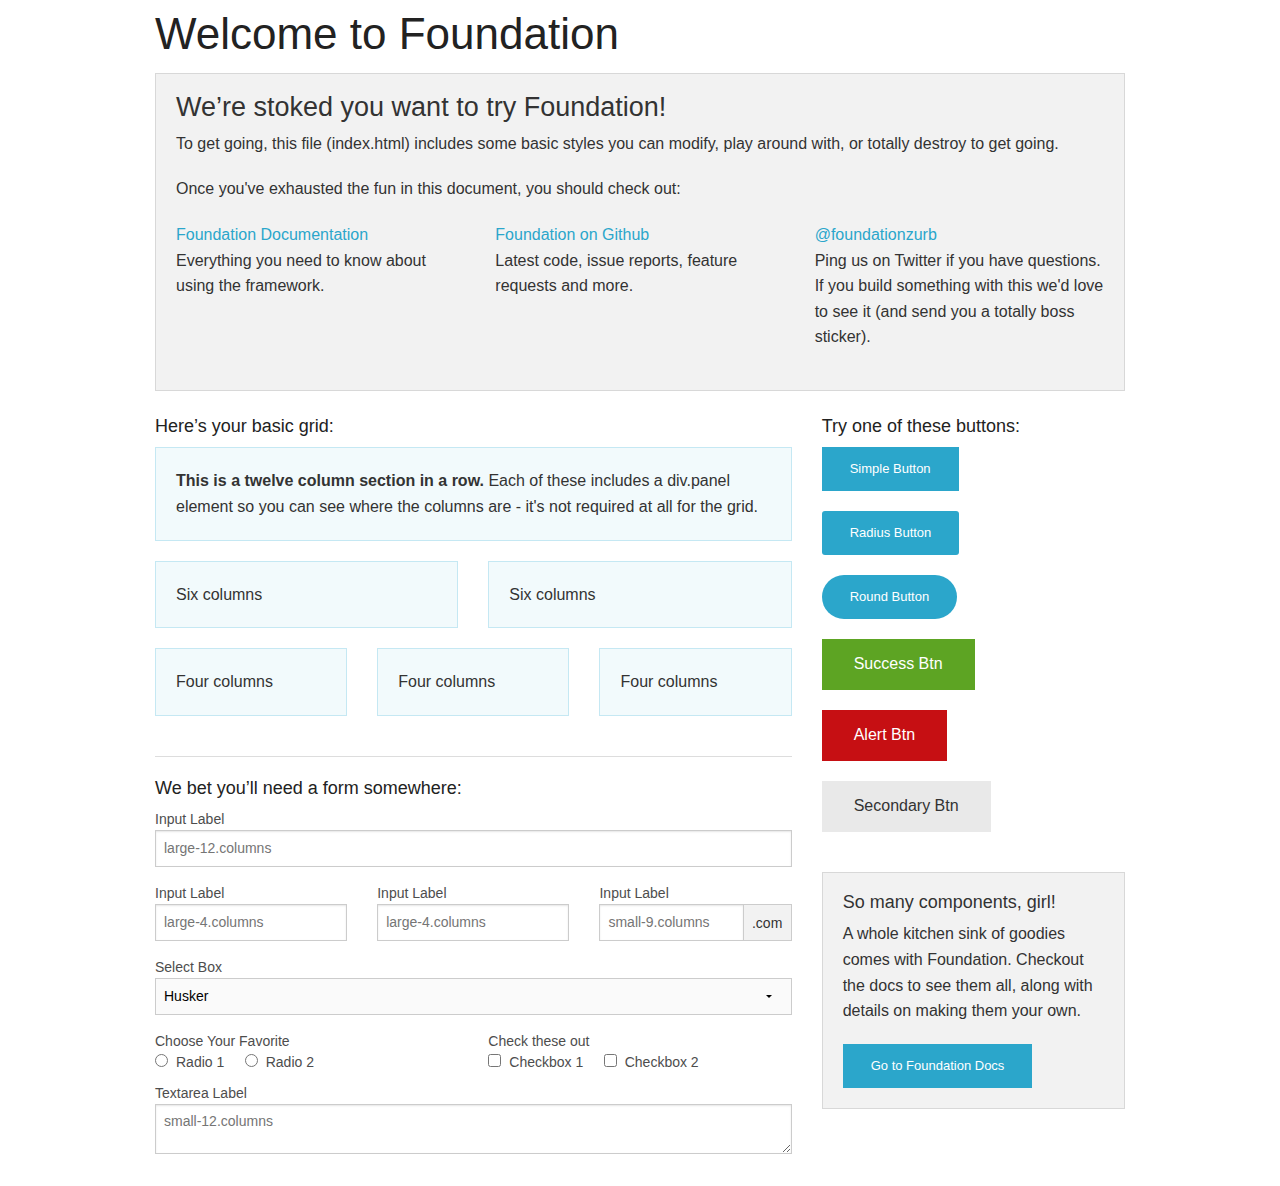
<file: index.html>
<!doctype html>
<html class="no-js" lang="en">
  <head>
    <meta charset="utf-8" />
    <meta name="viewport" content="width=device-width, initial-scale=1.0" />
    <title>2usebyme.com | Welcome</title>
    <link rel="stylesheet" href="css/foundation.css" />
    <script src="js/vendor/modernizr.js"></script>
  </head>
  <body>
    
    <div class="row">
      <div class="large-12 columns">
        <h1>Welcome to Foundation</h1>
      </div>
    </div>
    
    <div class="row">
      <div class="large-12 columns">
      	<div class="panel">
	        <h3>We&rsquo;re stoked you want to try Foundation! </h3>
	        <p>To get going, this file (index.html) includes some basic styles you can modify, play around with, or totally destroy to get going.</p>
	        <p>Once you've exhausted the fun in this document, you should check out:</p>
	        <div class="row">
	        	<div class="large-4 medium-4 columns">
	    		<p><a href="http://foundation.zurb.com/docs">Foundation Documentation</a><br />Everything you need to know about using the framework.</p>
	    	</div>
	        	<div class="large-4 medium-4 columns">
	        		<p><a href="http://github.com/zurb/foundation">Foundation on Github</a><br />Latest code, issue reports, feature requests and more.</p>
	        	</div>
	        	<div class="large-4 medium-4 columns">
	        		<p><a href="http://twitter.com/foundationzurb">@foundationzurb</a><br />Ping us on Twitter if you have questions. If you build something with this we'd love to see it (and send you a totally boss sticker).</p>
	        	</div>        
					</div>
      	</div>
      </div>
    </div>

    <div class="row">
      <div class="large-8 medium-8 columns">
        <h5>Here&rsquo;s your basic grid:</h5>
        <!-- Grid Example -->

        <div class="row">
          <div class="large-12 columns">
            <div class="callout panel">
              <p><strong>This is a twelve column section in a row.</strong> Each of these includes a div.panel element so you can see where the columns are - it's not required at all for the grid.</p>
            </div>
          </div>
        </div>
        <div class="row">
          <div class="large-6 medium-6 columns">
            <div class="callout panel">
              <p>Six columns</p>
            </div>
          </div>
          <div class="large-6 medium-6 columns">
            <div class="callout panel">
              <p>Six columns</p>
            </div>
          </div>
        </div>
        <div class="row">
          <div class="large-4 medium-4 small-4 columns">
            <div class="callout panel">
              <p>Four columns</p>
            </div>
          </div>
          <div class="large-4 medium-4 small-4 columns">
            <div class="callout panel">
              <p>Four columns</p>
            </div>
          </div>
          <div class="large-4 medium-4 small-4 columns">
            <div class="callout panel">
              <p>Four columns</p>
            </div>
          </div>
        </div>
        
        <hr />
                
        <h5>We bet you&rsquo;ll need a form somewhere:</h5>
        <form>
				  <div class="row">
				    <div class="large-12 columns">
				      <label>Input Label</label>
				      <input type="text" placeholder="large-12.columns" />
				    </div>
				  </div>
				  <div class="row">
				    <div class="large-4 medium-4 columns">
				      <label>Input Label</label>
				      <input type="text" placeholder="large-4.columns" />
				    </div>
				    <div class="large-4 medium-4 columns">
				      <label>Input Label</label>
				      <input type="text" placeholder="large-4.columns" />
				    </div>
				    <div class="large-4 medium-4 columns">
				      <div class="row collapse">
				        <label>Input Label</label>
				        <div class="small-9 columns">
				          <input type="text" placeholder="small-9.columns" />
				        </div>
				        <div class="small-3 columns">
				          <span class="postfix">.com</span>
				        </div>
				      </div>
				    </div>
				  </div>
				  <div class="row">
				    <div class="large-12 columns">
				      <label>Select Box</label>
				      <select>
				        <option value="husker">Husker</option>
				        <option value="starbuck">Starbuck</option>
				        <option value="hotdog">Hot Dog</option>
				        <option value="apollo">Apollo</option>
				      </select>
				    </div>
				  </div>
				  <div class="row">
				    <div class="large-6 medium-6 columns">
				      <label>Choose Your Favorite</label>
				      <input type="radio" name="pokemon" value="Red" id="pokemonRed"><label for="pokemonRed">Radio 1</label>
				      <input type="radio" name="pokemon" value="Blue" id="pokemonBlue"><label for="pokemonBlue">Radio 2</label>
				    </div>
				    <div class="large-6 medium-6 columns">
				      <label>Check these out</label>
				      <input id="checkbox1" type="checkbox"><label for="checkbox1">Checkbox 1</label>
				      <input id="checkbox2" type="checkbox"><label for="checkbox2">Checkbox 2</label>
				    </div>
				  </div>
				  <div class="row">
				    <div class="large-12 columns">
				      <label>Textarea Label</label>
				      <textarea placeholder="small-12.columns"></textarea>
				    </div>
				  </div>
				</form>
      </div>     

      <div class="large-4 medium-4 columns">
			  <h5>Try one of these buttons:</h5>
			  <p><a href="#" class="small button">Simple Button</a><br/>
        <a href="#" class="small radius button">Radius Button</a><br/>
        <a href="#" class="small round button">Round Button</a><br/>            
        <a href="#" class="medium success button">Success Btn</a><br/>
        <a href="#" class="medium alert button">Alert Btn</a><br/>
        <a href="#" class="medium secondary button">Secondary Btn</a></p>           
				<div class="panel">
        	<h5>So many components, girl!</h5>
        	<p>A whole kitchen sink of goodies comes with Foundation. Checkout the docs to see them all, along with details on making them your own.</p>
        	<a href="http://foundation.zurb.com/docs/" class="small button">Go to Foundation Docs</a>          
        </div>
      </div>
    </div>
    
    <script src="js/vendor/jquery.js"></script>
    <script src="js/foundation.min.js"></script>
    <script>
      $(document).foundation();
    </script>
  </body>
</html>
</file>
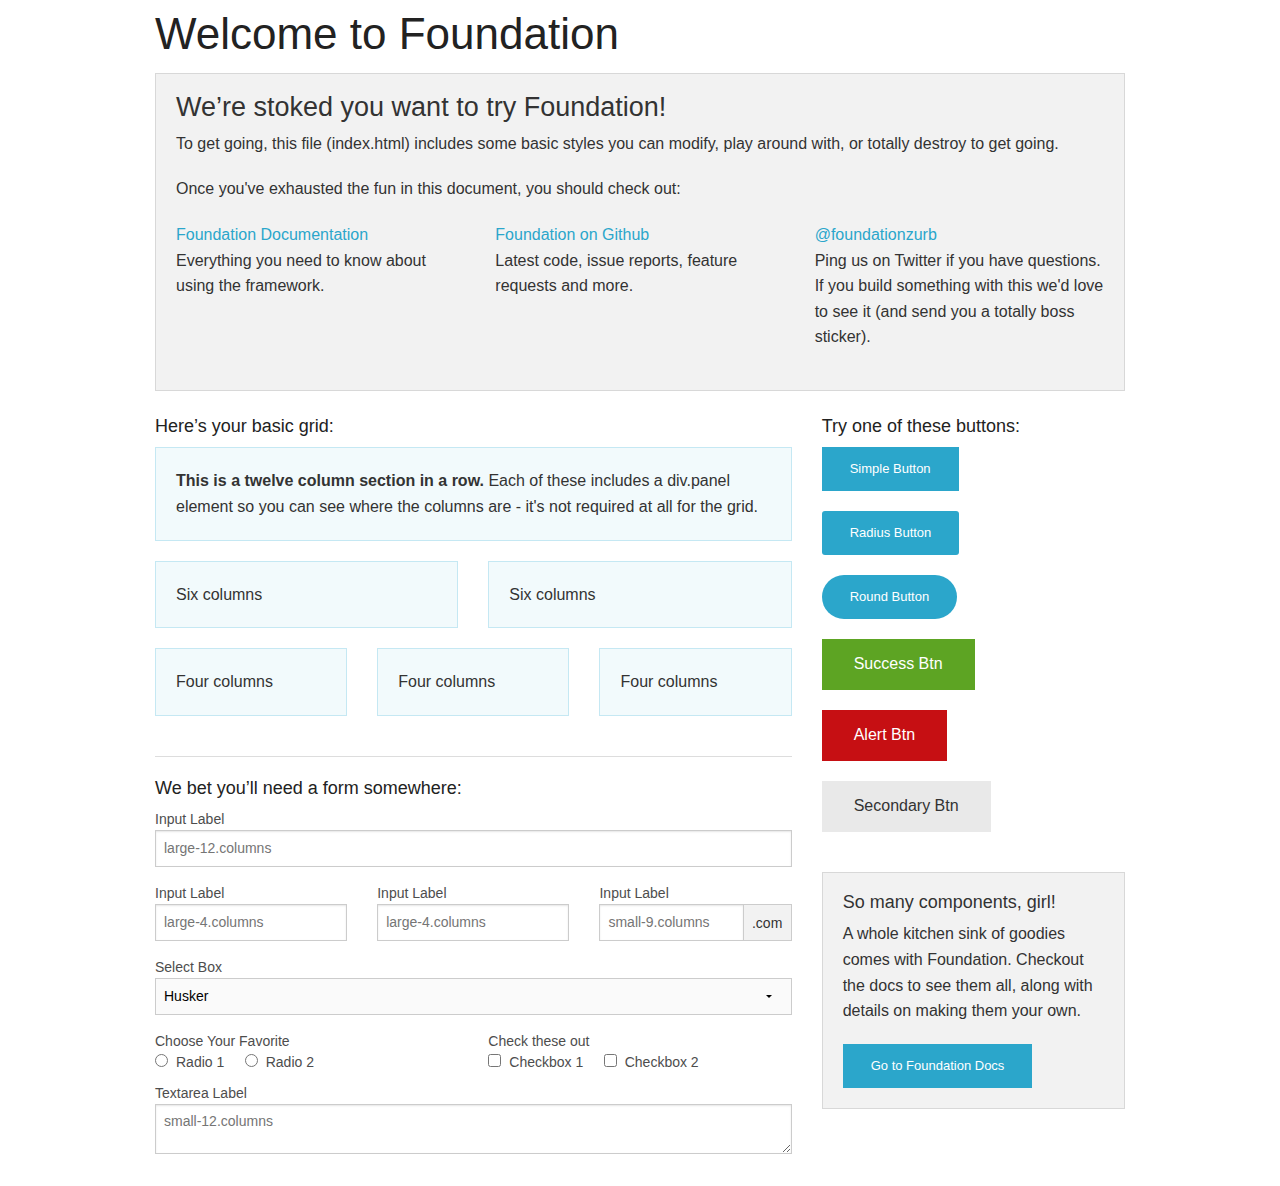
<file: new_sub_template/index.html>
<!doctype html>
<html class="no-js" lang="en">
  <head>
    <meta charset="utf-8" />
    <meta name="viewport" content="width=device-width, initial-scale=1.0" />
    <title>Foundation | Welcome</title>
    <link rel="stylesheet" href="css/foundation.css" />
    <script src="js/vendor/modernizr.js"></script>
  </head>
  <body>
    
    <div class="row">
      <div class="large-12 columns">
        <h1>Welcome to Foundation</h1>
      </div>
    </div>
    
    <div class="row">
      <div class="large-12 columns">
      	<div class="panel">
	        <h3>We&rsquo;re stoked you want to try Foundation! </h3>
	        <p>To get going, this file (index.html) includes some basic styles you can modify, play around with, or totally destroy to get going.</p>
	        <p>Once you've exhausted the fun in this document, you should check out:</p>
	        <div class="row">
	        	<div class="large-4 medium-4 columns">
	    		<p><a href="http://foundation.zurb.com/docs">Foundation Documentation</a><br />Everything you need to know about using the framework.</p>
	    	</div>
	        	<div class="large-4 medium-4 columns">
	        		<p><a href="http://github.com/zurb/foundation">Foundation on Github</a><br />Latest code, issue reports, feature requests and more.</p>
	        	</div>
	        	<div class="large-4 medium-4 columns">
	        		<p><a href="http://twitter.com/foundationzurb">@foundationzurb</a><br />Ping us on Twitter if you have questions. If you build something with this we'd love to see it (and send you a totally boss sticker).</p>
	        	</div>        
					</div>
      	</div>
      </div>
    </div>

    <div class="row">
      <div class="large-8 medium-8 columns">
        <h5>Here&rsquo;s your basic grid:</h5>
        <!-- Grid Example -->

        <div class="row">
          <div class="large-12 columns">
            <div class="callout panel">
              <p><strong>This is a twelve column section in a row.</strong> Each of these includes a div.panel element so you can see where the columns are - it's not required at all for the grid.</p>
            </div>
          </div>
        </div>
        <div class="row">
          <div class="large-6 medium-6 columns">
            <div class="callout panel">
              <p>Six columns</p>
            </div>
          </div>
          <div class="large-6 medium-6 columns">
            <div class="callout panel">
              <p>Six columns</p>
            </div>
          </div>
        </div>
        <div class="row">
          <div class="large-4 medium-4 small-4 columns">
            <div class="callout panel">
              <p>Four columns</p>
            </div>
          </div>
          <div class="large-4 medium-4 small-4 columns">
            <div class="callout panel">
              <p>Four columns</p>
            </div>
          </div>
          <div class="large-4 medium-4 small-4 columns">
            <div class="callout panel">
              <p>Four columns</p>
            </div>
          </div>
        </div>
        
        <hr />
                
        <h5>We bet you&rsquo;ll need a form somewhere:</h5>
        <form>
				  <div class="row">
				    <div class="large-12 columns">
				      <label>Input Label</label>
				      <input type="text" placeholder="large-12.columns" />
				    </div>
				  </div>
				  <div class="row">
				    <div class="large-4 medium-4 columns">
				      <label>Input Label</label>
				      <input type="text" placeholder="large-4.columns" />
				    </div>
				    <div class="large-4 medium-4 columns">
				      <label>Input Label</label>
				      <input type="text" placeholder="large-4.columns" />
				    </div>
				    <div class="large-4 medium-4 columns">
				      <div class="row collapse">
				        <label>Input Label</label>
				        <div class="small-9 columns">
				          <input type="text" placeholder="small-9.columns" />
				        </div>
				        <div class="small-3 columns">
				          <span class="postfix">.com</span>
				        </div>
				      </div>
				    </div>
				  </div>
				  <div class="row">
				    <div class="large-12 columns">
				      <label>Select Box</label>
				      <select>
				        <option value="husker">Husker</option>
				        <option value="starbuck">Starbuck</option>
				        <option value="hotdog">Hot Dog</option>
				        <option value="apollo">Apollo</option>
				      </select>
				    </div>
				  </div>
				  <div class="row">
				    <div class="large-6 medium-6 columns">
				      <label>Choose Your Favorite</label>
				      <input type="radio" name="pokemon" value="Red" id="pokemonRed"><label for="pokemonRed">Radio 1</label>
				      <input type="radio" name="pokemon" value="Blue" id="pokemonBlue"><label for="pokemonBlue">Radio 2</label>
				    </div>
				    <div class="large-6 medium-6 columns">
				      <label>Check these out</label>
				      <input id="checkbox1" type="checkbox"><label for="checkbox1">Checkbox 1</label>
				      <input id="checkbox2" type="checkbox"><label for="checkbox2">Checkbox 2</label>
				    </div>
				  </div>
				  <div class="row">
				    <div class="large-12 columns">
				      <label>Textarea Label</label>
				      <textarea placeholder="small-12.columns"></textarea>
				    </div>
				  </div>
				</form>
      </div>     

      <div class="large-4 medium-4 columns">
			  <h5>Try one of these buttons:</h5>
			  <p><a href="#" class="small button">Simple Button</a><br/>
        <a href="#" class="small radius button">Radius Button</a><br/>
        <a href="#" class="small round button">Round Button</a><br/>            
        <a href="#" class="medium success button">Success Btn</a><br/>
        <a href="#" class="medium alert button">Alert Btn</a><br/>
        <a href="#" class="medium secondary button">Secondary Btn</a></p>           
				<div class="panel">
        	<h5>So many components, girl!</h5>
        	<p>A whole kitchen sink of goodies comes with Foundation. Checkout the docs to see them all, along with details on making them your own.</p>
        	<a href="http://foundation.zurb.com/docs/" class="small button">Go to Foundation Docs</a>          
        </div>
      </div>
    </div>
    
    <script src="js/vendor/jquery.js"></script>
    <script src="js/foundation.min.js"></script>
    <script>
      $(document).foundation();
    </script>
  </body>
</html>
</file>
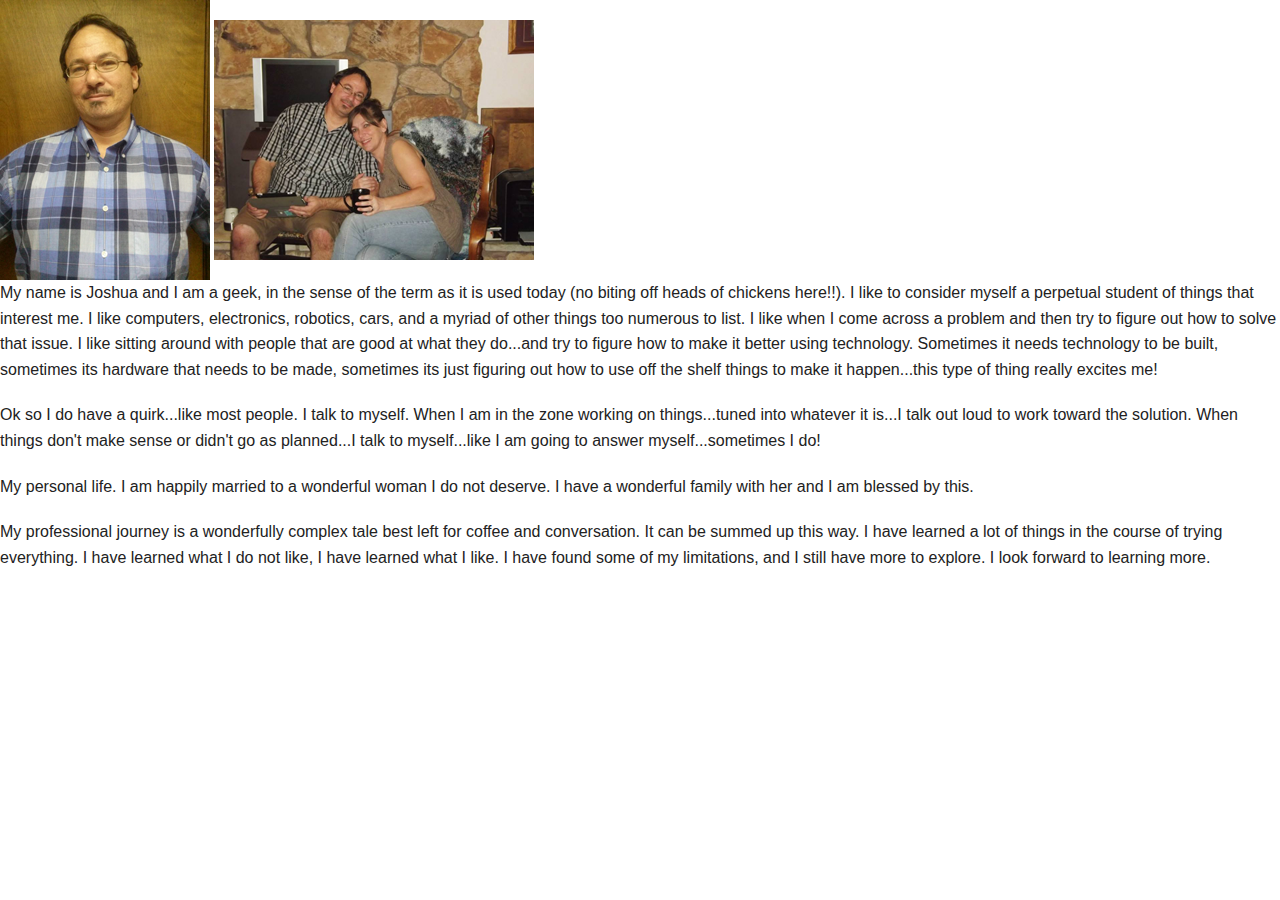
<file: about.html>
<!doctype html>
<html>
  <head>
    <meta charset="utf-8" />
    <meta name="viewport" content="width=device-width, initial-scale=1.0" />
    <title>About Me</title>
    <link rel="stylesheet" href="css/foundation.css" />
  </head>
  <body>
    <img src="img/selfie.png" >
    <img src="img/wife_and_I_Christmas_2013.png">
    <p>
      My name is Joshua and I am a geek, in the sense of the term as it is used today (no biting off heads of chickens here!!).  I like to consider myself a perpetual student of things that interest me. I like computers, electronics, robotics, cars, and a myriad of other things too numerous to list. I like when I come across a problem and then try to figure out how to solve that issue. I like sitting around with people that are good at what they do...and try to figure how to make it better using technology. Sometimes it needs technology to be built, sometimes its hardware that needs to be made, sometimes its just figuring out how to use off the shelf things to make it happen...this type of thing really excites me!
    </p>
    <p>
      Ok so I do have a quirk...like most people. I talk to myself. When I am in the zone working on things...tuned into whatever it is...I talk out loud to work toward the solution. When things don't make sense or didn't go as planned...I talk to myself...like I am going to answer myself...sometimes I do!
    </p>
    <p>
      My personal life. I am happily married to a wonderful woman I do not deserve. I have a wonderful family with her and I am blessed by this. 
    </p>
    <p>
      My professional journey is a wonderfully complex tale best left for coffee and conversation. It can be summed up this way. I have learned a lot of things in the course of trying everything. I have learned what I do not like, I have learned what I like. I have found some of my limitations, and I still have more to explore. I look forward to learning more.
    </p>

  </body>
</html>
</file>
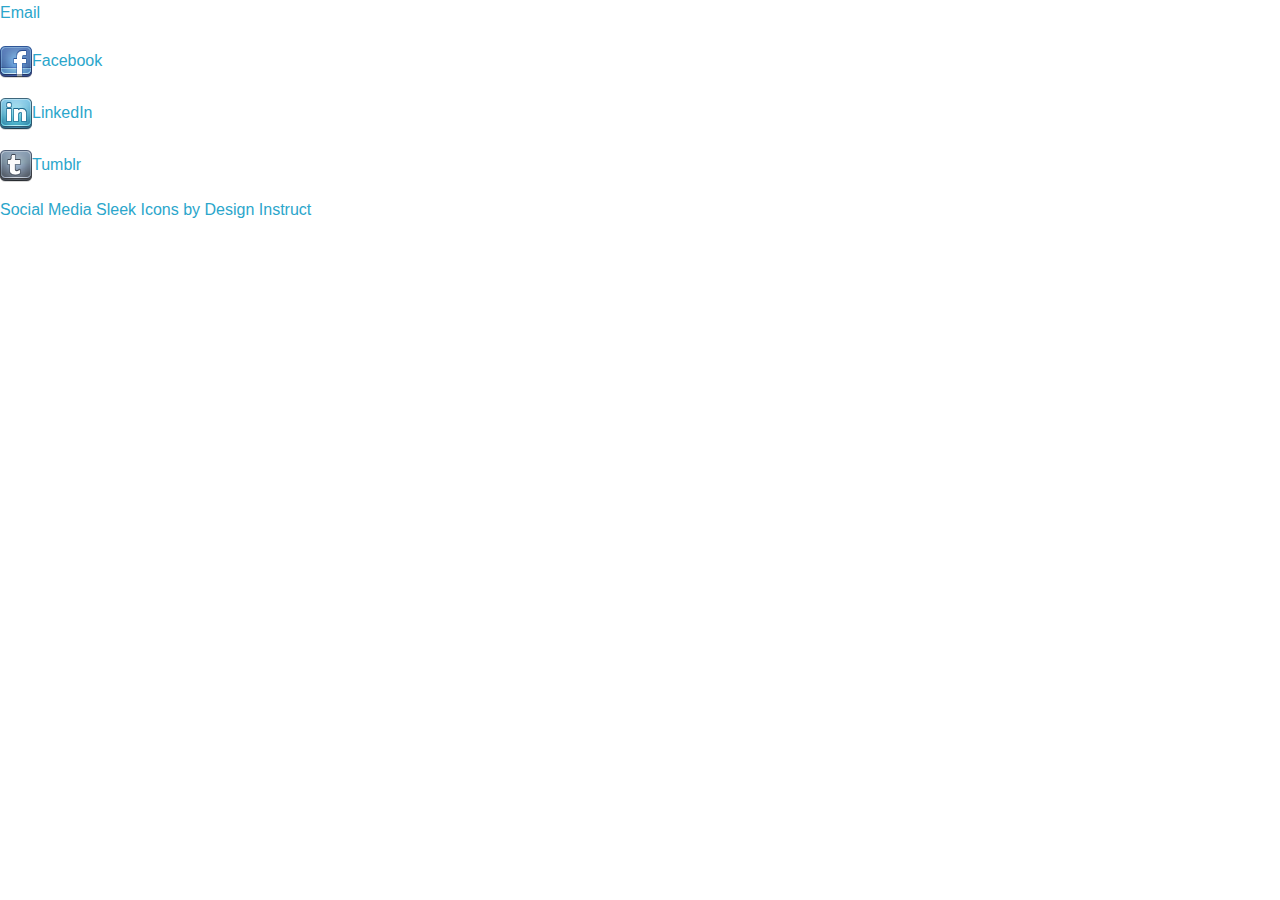
<file: contact.html>
<!doctype html>
<html class="no-js" lang="en">
  <head>
    <meta charset="utf-8" />
    <meta name="viewport" content="width=device-width, initial-scale=1.0" />
    <title>Contact Me</title>
    <link rel="stylesheet" href="css/foundation.css" />
   
  </head>
  <body>
    <p>
      <a href="mailto:joshua.rosaaen@gmail.com">Email</a>
    </p>
    <p>
      <a href="https://www.facebook.com/joshua.rosaaen"><img src="img/32px/facebook.png">Facebook</a>
    </p>
    <p>
      <a href="http://www.linkedin.com/pub/joshua-rosaaen/71/417/23/"><img src="img/32px/linkedin.png">LinkedIn</a>
    </p>
   <p>
     <a href="http://4jrosaaen.tumblr.com/"><img src="img/32px/tumblr.png">Tumblr</a>
   </p>
  </body>
  <a href="http://designinstruct.com/free-resources/icons/social-media-sleek-icons-icon-pack/">Social Media Sleek Icons by Design Instruct</a>
</html>
</file>
